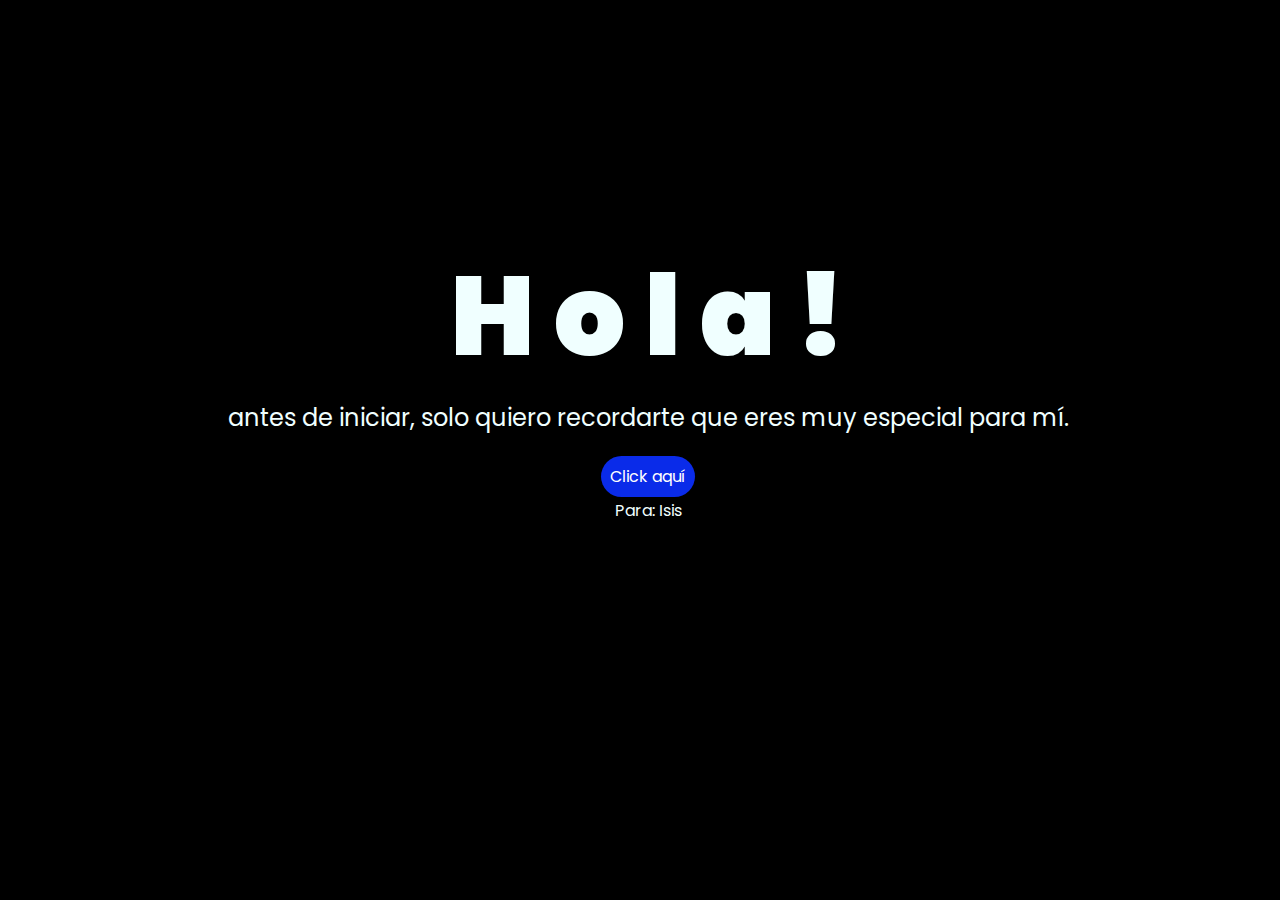
<file: index.html>
<!DOCTYPE html>
<html lang="es">

<head>
    <meta charset="UTF-8">
    <meta http-equiv="X-UA-Compatible" content="IE=edge">
    <meta name="viewport" content="width=device-width, initial-scale=1.0">
    <link rel="stylesheet" href="css/style.css">
    <link rel="icon" href="img/flowers.png" type="image/x-icon">
    <title>Pa tú</title>
</head>

<body>
    <div class="greetings">
        <span>H</span>
        <span>o</span>
        <span>l</span>
        <span>a</span>
        <span>!</span>
    </div>
    <div class="description">
        <span>antes de iniciar, solo quiero recordarte que eres
            muy especial para mí.</span><br>
    </div>
    <div class="button">
        <button class="botones">
            <a href="flower.html" style="color: #fff;">Click aquí</a>
        </button>
    </div>

    <div class="para">
        <span>Para: Isis</span>
    </div>

</body>

</html>
</file>
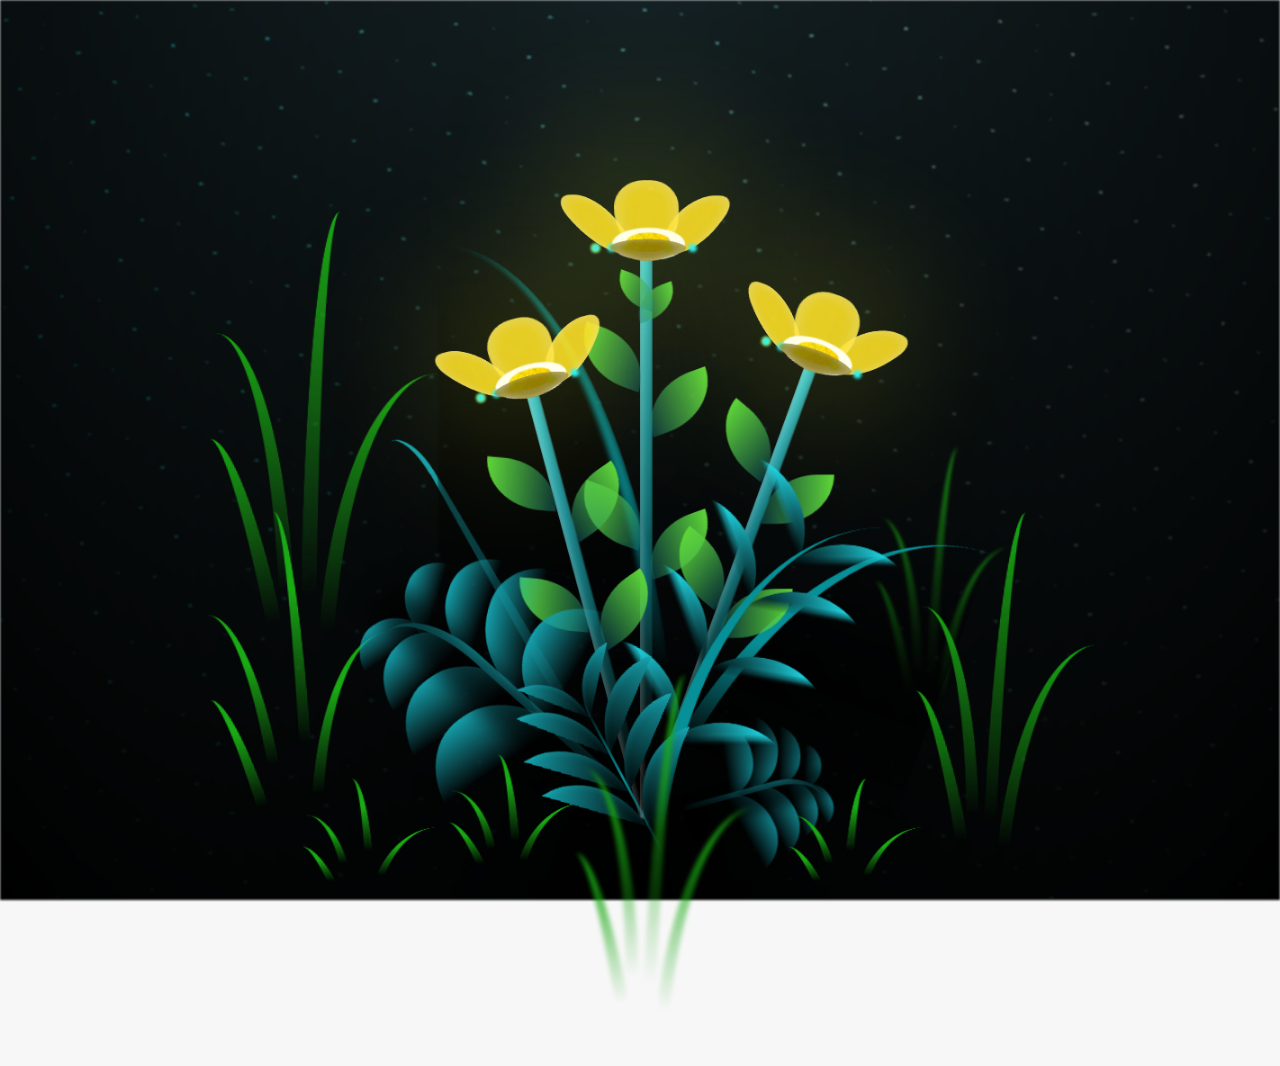
<file: flower.html>
<!DOCTYPE html>
<html lang="es">
  <head>
    <meta charset="UTF-8" />
    <meta http-equiv="X-UA-Compatible" content="IE=edge" />
    <meta name="viewport" content="width=device-width, initial-scale=1.0" />
    <link rel="stylesheet" href="css/main.css" />
    <link rel="icon" href="img/flowers.png" type="image/x-icon" />
    <title>Pa tú</title>
  </head>
  <body class="container">
    <audio src="sound/ChristianBasso&HaienQiu-Flowers.mp3" autoplay></audio>
    <div id="lyrics">
     
    </div>
    <h1 class="titulo">Tal vez no sean reales, pero no te quedas sin tus flores amarillas</h1>
   
    <div class="night"></div>
    <div class="flowers">
      <div class="flower flower--1">
        <div class="flower__leafs flower__leafs--1">
          <div class="flower__leaf flower__leaf--1"></div>
          <div class="flower__leaf flower__leaf--2"></div>
          <div class="flower__leaf flower__leaf--3"></div>
          <div class="flower__leaf flower__leaf--4"></div>
          <div class="flower__white-circle"></div>

          <div class="flower__light flower__light--1"></div>
          <div class="flower__light flower__light--2"></div>
          <div class="flower__light flower__light--3"></div>
          <div class="flower__light flower__light--4"></div>
          <div class="flower__light flower__light--5"></div>
          <div class="flower__light flower__light--6"></div>
          <div class="flower__light flower__light--7"></div>
          <div class="flower__light flower__light--8"></div>
        </div>
        <div class="flower__line">
          <div class="flower__line__leaf flower__line__leaf--1"></div>
          <div class="flower__line__leaf flower__line__leaf--2"></div>
          <div class="flower__line__leaf flower__line__leaf--3"></div>
          <div class="flower__line__leaf flower__line__leaf--4"></div>
          <div class="flower__line__leaf flower__line__leaf--5"></div>
          <div class="flower__line__leaf flower__line__leaf--6"></div>
        </div>
      </div>

      <div class="flower flower--2">
        <div class="flower__leafs flower__leafs--2">
          <div class="flower__leaf flower__leaf--1"></div>
          <div class="flower__leaf flower__leaf--2"></div>
          <div class="flower__leaf flower__leaf--3"></div>
          <div class="flower__leaf flower__leaf--4"></div>
          <div class="flower__white-circle"></div>

          <div class="flower__light flower__light--1"></div>
          <div class="flower__light flower__light--2"></div>
          <div class="flower__light flower__light--3"></div>
          <div class="flower__light flower__light--4"></div>
          <div class="flower__light flower__light--5"></div>
          <div class="flower__light flower__light--6"></div>
          <div class="flower__light flower__light--7"></div>
          <div class="flower__light flower__light--8"></div>
        </div>
        <div class="flower__line">
          <div class="flower__line__leaf flower__line__leaf--1"></div>
          <div class="flower__line__leaf flower__line__leaf--2"></div>
          <div class="flower__line__leaf flower__line__leaf--3"></div>
          <div class="flower__line__leaf flower__line__leaf--4"></div>
        </div>
      </div>

      <div class="flower flower--3">
        <div class="flower__leafs flower__leafs--3">
          <div class="flower__leaf flower__leaf--1"></div>
          <div class="flower__leaf flower__leaf--2"></div>
          <div class="flower__leaf flower__leaf--3"></div>
          <div class="flower__leaf flower__leaf--4"></div>
          <div class="flower__white-circle"></div>

          <div class="flower__light flower__light--1"></div>
          <div class="flower__light flower__light--2"></div>
          <div class="flower__light flower__light--3"></div>
          <div class="flower__light flower__light--4"></div>
          <div class="flower__light flower__light--5"></div>
          <div class="flower__light flower__light--6"></div>
          <div class="flower__light flower__light--7"></div>
          <div class="flower__light flower__light--8"></div>
        </div>
        <div class="flower__line">
          <div class="flower__line__leaf flower__line__leaf--1"></div>
          <div class="flower__line__leaf flower__line__leaf--2"></div>
          <div class="flower__line__leaf flower__line__leaf--3"></div>
          <div class="flower__line__leaf flower__line__leaf--4"></div>
        </div>
      </div>

      <div class="grow-ans" style="--d: 1.2s">
        <div class="flower__g-long">
          <div class="flower__g-long__top"></div>
          <div class="flower__g-long__bottom"></div>
        </div>
      </div>

      <div class="growing-grass">
        <div class="flower__grass flower__grass--1">
          <div class="flower__grass--top"></div>
          <div class="flower__grass--bottom"></div>
          <div class="flower__grass__leaf flower__grass__leaf--1"></div>
          <div class="flower__grass__leaf flower__grass__leaf--2"></div>
          <div class="flower__grass__leaf flower__grass__leaf--3"></div>
          <div class="flower__grass__leaf flower__grass__leaf--4"></div>
          <div class="flower__grass__leaf flower__grass__leaf--5"></div>
          <div class="flower__grass__leaf flower__grass__leaf--6"></div>
          <div class="flower__grass__leaf flower__grass__leaf--7"></div>
          <div class="flower__grass__leaf flower__grass__leaf--8"></div>
          <div class="flower__grass__overlay"></div>
        </div>
      </div>

      <div class="growing-grass">
        <div class="flower__grass flower__grass--2">
          <div class="flower__grass--top"></div>
          <div class="flower__grass--bottom"></div>
          <div class="flower__grass__leaf flower__grass__leaf--1"></div>
          <div class="flower__grass__leaf flower__grass__leaf--2"></div>
          <div class="flower__grass__leaf flower__grass__leaf--3"></div>
          <div class="flower__grass__leaf flower__grass__leaf--4"></div>
          <div class="flower__grass__leaf flower__grass__leaf--5"></div>
          <div class="flower__grass__leaf flower__grass__leaf--6"></div>
          <div class="flower__grass__leaf flower__grass__leaf--7"></div>
          <div class="flower__grass__leaf flower__grass__leaf--8"></div>
          <div class="flower__grass__overlay"></div>
        </div>
      </div>

      <div class="grow-ans" style="--d: 2.4s">
        <div class="flower__g-right flower__g-right--1">
          <div class="leaf"></div>
        </div>
      </div>

      <div class="grow-ans" style="--d: 2.8s">
        <div class="flower__g-right flower__g-right--2">
          <div class="leaf"></div>
        </div>
      </div>

      <div class="grow-ans" style="--d: 2.8s">
        <div class="flower__g-front">
          <div
            class="flower__g-front__leaf-wrapper flower__g-front__leaf-wrapper--1"
          >
            <div class="flower__g-front__leaf"></div>
          </div>
          <div
            class="flower__g-front__leaf-wrapper flower__g-front__leaf-wrapper--2"
          >
            <div class="flower__g-front__leaf"></div>
          </div>
          <div
            class="flower__g-front__leaf-wrapper flower__g-front__leaf-wrapper--3"
          >
            <div class="flower__g-front__leaf"></div>
          </div>
          <div
            class="flower__g-front__leaf-wrapper flower__g-front__leaf-wrapper--4"
          >
            <div class="flower__g-front__leaf"></div>
          </div>
          <div
            class="flower__g-front__leaf-wrapper flower__g-front__leaf-wrapper--5"
          >
            <div class="flower__g-front__leaf"></div>
          </div>
          <div
            class="flower__g-front__leaf-wrapper flower__g-front__leaf-wrapper--6"
          >
            <div class="flower__g-front__leaf"></div>
          </div>
          <div
            class="flower__g-front__leaf-wrapper flower__g-front__leaf-wrapper--7"
          >
            <div class="flower__g-front__leaf"></div>
          </div>
          <div
            class="flower__g-front__leaf-wrapper flower__g-front__leaf-wrapper--8"
          >
            <div class="flower__g-front__leaf"></div>
          </div>
          <div class="flower__g-front__line"></div>
        </div>
      </div>

      <div class="grow-ans" style="--d: 3.2s">
        <div class="flower__g-fr">
          <div class="leaf"></div>
          <div class="flower__g-fr__leaf flower__g-fr__leaf--1"></div>
          <div class="flower__g-fr__leaf flower__g-fr__leaf--2"></div>
          <div class="flower__g-fr__leaf flower__g-fr__leaf--3"></div>
          <div class="flower__g-fr__leaf flower__g-fr__leaf--4"></div>
          <div class="flower__g-fr__leaf flower__g-fr__leaf--5"></div>
          <div class="flower__g-fr__leaf flower__g-fr__leaf--6"></div>
          <div class="flower__g-fr__leaf flower__g-fr__leaf--7"></div>
          <div class="flower__g-fr__leaf flower__g-fr__leaf--8"></div>
        </div>
      </div>

      <div class="long-g long-g--0">
        <div class="grow-ans" style="--d: 3s">
          <div class="leaf leaf--0"></div>
        </div>
        <div class="grow-ans" style="--d: 2.2s">
          <div class="leaf leaf--1"></div>
        </div>
        <div class="grow-ans" style="--d: 3.4s">
          <div class="leaf leaf--2"></div>
        </div>
        <div class="grow-ans" style="--d: 3.6s">
          <div class="leaf leaf--3"></div>
        </div>
      </div>

      <div class="long-g long-g--1">
        <div class="grow-ans" style="--d: 3.6s">
          <div class="leaf leaf--0"></div>
        </div>
        <div class="grow-ans" style="--d: 3.8s">
          <div class="leaf leaf--1"></div>
        </div>
        <div class="grow-ans" style="--d: 4s">
          <div class="leaf leaf--2"></div>
        </div>
        <div class="grow-ans" style="--d: 4.2s">
          <div class="leaf leaf--3"></div>
        </div>
      </div>

      <div class="long-g long-g--2">
        <div class="grow-ans" style="--d: 4s">
          <div class="leaf leaf--0"></div>
        </div>
        <div class="grow-ans" style="--d: 4.2s">
          <div class="leaf leaf--1"></div>
        </div>
        <div class="grow-ans" style="--d: 4.4s">
          <div class="leaf leaf--2"></div>
        </div>
        <div class="grow-ans" style="--d: 4.6s">
          <div class="leaf leaf--3"></div>
        </div>
      </div>

      <div class="long-g long-g--3">
        <div class="grow-ans" style="--d: 4s">
          <div class="leaf leaf--0"></div>
        </div>
        <div class="grow-ans" style="--d: 4.2s">
          <div class="leaf leaf--1"></div>
        </div>
        <div class="grow-ans" style="--d: 3s">
          <div class="leaf leaf--2"></div>
        </div>
        <div class="grow-ans" style="--d: 3.6s">
          <div class="leaf leaf--3"></div>
        </div>
      </div>

      <div class="long-g long-g--4">
        <div class="grow-ans" style="--d: 4s">
          <div class="leaf leaf--0"></div>
        </div>
        <div class="grow-ans" style="--d: 4.2s">
          <div class="leaf leaf--1"></div>
        </div>
        <div class="grow-ans" style="--d: 3s">
          <div class="leaf leaf--2"></div>
        </div>
        <div class="grow-ans" style="--d: 3.6s">
          <div class="leaf leaf--3"></div>
        </div>
      </div>

      <div class="long-g long-g--5">
        <div class="grow-ans" style="--d: 4s">
          <div class="leaf leaf--0"></div>
        </div>
        <div class="grow-ans" style="--d: 4.2s">
          <div class="leaf leaf--1"></div>
        </div>
        <div class="grow-ans" style="--d: 3s">
          <div class="leaf leaf--2"></div>
        </div>
        <div class="grow-ans" style="--d: 3.6s">
          <div class="leaf leaf--3"></div>
        </div>
      </div>

      <div class="long-g long-g--6">
        <div class="grow-ans" style="--d: 4.2s">
          <div class="leaf leaf--0"></div>
        </div>
        <div class="grow-ans" style="--d: 4.4s">
          <div class="leaf leaf--1"></div>
        </div>
        <div class="grow-ans" style="--d: 4.6s">
          <div class="leaf leaf--2"></div>
        </div>
        <div class="grow-ans" style="--d: 4.8s">
          <div class="leaf leaf--3"></div>
        </div>
      </div>

      <div class="long-g long-g--7">
        <div class="grow-ans" style="--d: 3s">
          <div class="leaf leaf--0"></div>
        </div>
        <div class="grow-ans" style="--d: 3.2s">
          <div class="leaf leaf--1"></div>
        </div>
        <div class="grow-ans" style="--d: 3.5s">
          <div class="leaf leaf--2"></div>
        </div>
        <div class="grow-ans" style="--d: 3.6s">
          <div class="leaf leaf--3"></div>
        </div>
      </div>
    </div>
    <script src="anim.js"></script>
    <script src="main.js"></script>
  </body>
</html>
</file>
<file: css/style.css>
@import url('https://fonts.googleapis.com/css2?family=Poppins:ital,wght@0,500;1,900&display=swap');
*{
    font-family: 'Poppins',cursive;
}
body{
    color: azure;
    width: 100%;
    height: 82vh;
    display: flex;
    flex-direction: column;
    align-items: center;
    justify-content: center;
    background-color: black;
    /* padding-top: -30; */
}

.botones{
    padding: 9px;
    border-radius: 80px;
    background-color: transparent;
    border: none;
}

.botones a{
    background-color: #0a2be9;
    padding: 9px;
    border-radius: 80px;
    -webkit-border-radius: 80px;
    -moz-border-radius: 80px;
    -ms-border-radius: 80px;
    -o-border-radius: 80px;

}

.botones a:focus{
    background-color: rgb(50, 194, 194);
}

.greetings{
    font-size: 7rem;
    font-weight: 900;
}
.greetings > span{
    animation: glow 2.5s ease-in-out infinite;
}
@keyframes glow{
    0%, 100%{
        color: #fff;
        text-shadow: 0 0 12px #39c6d6, 0 0 50px #39c6d6, 0 0 100px #39c6d6;
    }
    10%, 90%{
        color: #111;
        text-shadow: none;
    }
}
.greetings > span:nth-child(2){
    animation-delay: .2s ;
}
.greetings > span:nth-child(3){
    animation-delay: .4s ;
}
.greetings > span:nth-child(4){
    animation-delay: .6s;
}
.greetings > span:nth-child(5){
    animation-delay: .8s;
}
.greetings > span:nth-child(6){
    animation-delay: 1s;
}

.description{
    font-size: 1.5rem;
    margin-bottom: 20px;
    text-align: center;
}

.button a{
    text-decoration: none;
    font-size: 1rem;
    color: #111;
}

@media screen and (max-width:574px){
    .greetings{
        display: block;
        font-size: 4rem;
        font-weight: 800;
        text-align: center;
    }
    .description{
        font-size: 2rem;
    }
    
    .button a{
        font-size: 1rem;
    }
}
</file>
<file: css/main.css>
*,
*::after,
*::before {
  padding: 0;
  margin: 0;
  box-sizing: border-box;
}

:root {
  --dark-color: #000;
}

body {
  display: flex;
  align-items: flex-end;
  justify-content: center;
  min-height: 100vh;
  background-color: var(--dark-color);
  overflow: hidden;
  perspective: 1000px;
}

#lyrics {
  font-size: 28px;
  font-family: "Franklin Gothic Medium", "Arial Narrow", Arial, sans-serif;
  color: white;
  position: absolute;
  margin-bottom: 20%;
  z-index: 1;
  font-weight: bold;
  letter-spacing: 4px;
}
@media only screen and (max-width: 600px) {
  /* Estilos específicos para dispositivos con un ancho máximo de 600px */
  #lyrics {
      font-size: 14px; /* Reduce el tamaño del texto para dispositivos más pequeños */
      margin-bottom: 530px;
      letter-spacing: 3px;
  }

}
.titulo {
  margin-bottom: 180px;
  font-family: "Arial Narrow", Arial, sans-serif;
  color: yellow;
  position: absolute;
  font-weight: bold;
  letter-spacing: 10px;
  opacity: 0;
  animation: fadeIn 3s ease-in-out forwards;
  text-align: center;
}
@keyframes fadeIn {
  from {
    opacity: 0;
  }
  to {
    opacity: 1;
  }
}

.night {
  z-index: -1;
  position: absolute;
  left: 50%;
  top: 0;
  transform: translateX(-50%);
  width: 100%;
  height: 100%;
  filter: blur(0.1vmin);
  background-image: radial-gradient(
      ellipse at top,
      transparent 0%,
      var(--dark-color)
    ),
    radial-gradient(
      ellipse at bottom,
      var(--dark-color),
      rgba(145, 233, 255, 0.2)
    ),
    repeating-linear-gradient(
      220deg,
      rgb(0, 0, 0) 0px,
      rgb(0, 0, 0) 19px,
      transparent 19px,
      transparent 22px
    ),
    repeating-linear-gradient(
      189deg,
      rgb(0, 0, 0) 0px,
      rgb(0, 0, 0) 19px,
      transparent 19px,
      transparent 22px
    ),
    repeating-linear-gradient(
      148deg,
      rgb(0, 0, 0) 0px,
      rgb(0, 0, 0) 19px,
      transparent 19px,
      transparent 22px
    ),
    linear-gradient(90deg, rgb(0, 255, 250), rgb(240, 240, 240));
}

.flowers {
  position: relative;
  transform: scale(0.9);
  /*margin-bottom: 100px;
  */
}

@media only screen and (max-width: 600px) {
  /* Estilos específicos para dispositivos con un ancho máximo de 600px */
.flowers {
      font-size: 14px;
      margin-bottom: 35%;
      letter-spacing: 3px;
      transform: scale(1.0);
}

}

.flower {
  position: absolute;
  bottom: 10vmin;
  transform-origin: bottom center;
  z-index: 10;
  --fl-speed: 0.8s;
}
.flower--1 {
  -webkit-animation: moving-flower-1 4s linear infinite;
  animation: moving-flower-1 4s linear infinite;
}
.flower--1 .flower__line {
  height: 70vmin;
  -webkit-animation-delay: 0.3s;
  animation-delay: 0.3s;
}
.flower--1 .flower__line__leaf--1 {
  -webkit-animation: blooming-leaf-right var(--fl-speed) 1.6s backwards;
  animation: blooming-leaf-right var(--fl-speed) 1.6s backwards;
}
.flower--1 .flower__line__leaf--2 {
  -webkit-animation: blooming-leaf-right var(--fl-speed) 1.4s backwards;
  animation: blooming-leaf-right var(--fl-speed) 1.4s backwards;
}
.flower--1 .flower__line__leaf--3 {
  -webkit-animation: blooming-leaf-left var(--fl-speed) 1.2s backwards;
  animation: blooming-leaf-left var(--fl-speed) 1.2s backwards;
}
.flower--1 .flower__line__leaf--4 {
  -webkit-animation: blooming-leaf-left var(--fl-speed) 1s backwards;
  animation: blooming-leaf-left var(--fl-speed) 1s backwards;
}
.flower--1 .flower__line__leaf--5 {
  -webkit-animation: blooming-leaf-right var(--fl-speed) 1.8s backwards;
  animation: blooming-leaf-right var(--fl-speed) 1.8s backwards;
}
.flower--1 .flower__line__leaf--6 {
  -webkit-animation: blooming-leaf-left var(--fl-speed) 2s backwards;
  animation: blooming-leaf-left var(--fl-speed) 2s backwards;
}
.flower--2 {
  left: 50%;
  transform: rotate(20deg);
  -webkit-animation: moving-flower-2 4s linear infinite;
  animation: moving-flower-2 4s linear infinite;
}
.flower--2 .flower__line {
  height: 60vmin;
  -webkit-animation-delay: 0.6s;
  animation-delay: 0.6s;
}
.flower--2 .flower__line__leaf--1 {
  -webkit-animation: blooming-leaf-right var(--fl-speed) 1.9s backwards;
  animation: blooming-leaf-right var(--fl-speed) 1.9s backwards;
}
.flower--2 .flower__line__leaf--2 {
  -webkit-animation: blooming-leaf-right var(--fl-speed) 1.7s backwards;
  animation: blooming-leaf-right var(--fl-speed) 1.7s backwards;
}
.flower--2 .flower__line__leaf--3 {
  -webkit-animation: blooming-leaf-left var(--fl-speed) 1.5s backwards;
  animation: blooming-leaf-left var(--fl-speed) 1.5s backwards;
}
.flower--2 .flower__line__leaf--4 {
  -webkit-animation: blooming-leaf-left var(--fl-speed) 1.3s backwards;
  animation: blooming-leaf-left var(--fl-speed) 1.3s backwards;
}
.flower--3 {
  left: 50%;
  transform: rotate(-15deg);
  -webkit-animation: moving-flower-3 4s linear infinite;
  animation: moving-flower-3 4s linear infinite;
}
.flower--3 .flower__line {
  -webkit-animation-delay: 0.9s;
  animation-delay: 0.9s;
}
.flower--3 .flower__line__leaf--1 {
  -webkit-animation: blooming-leaf-right var(--fl-speed) 2.5s backwards;
  animation: blooming-leaf-right var(--fl-speed) 2.5s backwards;
}
.flower--3 .flower__line__leaf--2 {
  -webkit-animation: blooming-leaf-right var(--fl-speed) 2.3s backwards;
  animation: blooming-leaf-right var(--fl-speed) 2.3s backwards;
}
.flower--3 .flower__line__leaf--3 {
  -webkit-animation: blooming-leaf-left var(--fl-speed) 2.1s backwards;
  animation: blooming-leaf-left var(--fl-speed) 2.1s backwards;
}
.flower--3 .flower__line__leaf--4 {
  -webkit-animation: blooming-leaf-left var(--fl-speed) 1.9s backwards;
  animation: blooming-leaf-left var(--fl-speed) 1.9s backwards;
}
.flower__leafs {
  position: relative;
  -webkit-animation: blooming-flower 2s backwards;
  animation: blooming-flower 2s backwards;
}
.flower__leafs--1 {
  -webkit-animation-delay: 1.1s;
  animation-delay: 1.1s;
}
.flower__leafs--2 {
  -webkit-animation-delay: 1.4s;
  animation-delay: 1.4s;
}
.flower__leafs--3 {
  -webkit-animation-delay: 1.7s;
  animation-delay: 1.7s;
}
.flower__leafs::after {
  content: "";
  position: absolute;
  left: 0;
  top: 0;
  transform: translate(-50%, -100%);
  width: 8vmin;
  height: 8vmin;
  background-color: #f9fd25;
  /* background-color: #fd2525; */
  filter: blur(10vmin);
}
.flower__leaf {
  position: absolute;
  bottom: 0;
  left: 50%;
  width: 8vmin;
  height: 11vmin;
  border-radius: 51% 49% 47% 53%/44% 45% 55% 69%;
  background-color: #253bfd;
  background-color: #fddd25;
  transform-origin: bottom center;
  opacity: 0.9;
  box-shadow: inset 0 0 2vmin rgba(255, 255, 255, 0.5);
}
.flower__leaf--1 {
  transform: translate(-10%, 1%) rotateY(40deg) rotateX(-50deg);
}
.flower__leaf--2 {
  transform: translate(-50%, -4%) rotateX(40deg);
}
.flower__leaf--3 {
  transform: translate(-90%, 0%) rotateY(45deg) rotateX(50deg);
}
.flower__leaf--4 {
  width: 8vmin;
  height: 8vmin;
  transform-origin: bottom left;
  border-radius: 4vmin 10vmin 4vmin 4vmin;
  transform: translate(0%, 18%) rotateX(70deg) rotate(-43deg);
  background-color: #7c6901;
  z-index: 1;
  opacity: 0.8;
}
.flower__white-circle {
  position: absolute;
  left: -3.5vmin;
  top: -3vmin;
  width: 9vmin;
  height: 4vmin;
  border-radius: 50%;
  background-color: #fff;
}
.flower__white-circle::after {
  content: "";
  position: absolute;
  left: 50%;
  top: 45%;
  transform: translate(-50%, -50%);
  width: 60%;
  height: 60%;
  border-radius: inherit;
  background-image: repeating-linear-gradient(
      135deg,
      rgba(0, 0, 0, 0.03) 0px,
      rgba(0, 0, 0, 0.03) 1px,
      transparent 1px,
      transparent 12px
    ),
    repeating-linear-gradient(
      45deg,
      rgba(0, 0, 0, 0.03) 0px,
      rgba(0, 0, 0, 0.03) 1px,
      transparent 1px,
      transparent 12px
    ),
    repeating-linear-gradient(
      67.5deg,
      rgba(0, 0, 0, 0.03) 0px,
      rgba(0, 0, 0, 0.03) 1px,
      transparent 1px,
      transparent 12px
    ),
    repeating-linear-gradient(
      135deg,
      rgba(0, 0, 0, 0.03) 0px,
      rgba(0, 0, 0, 0.03) 1px,
      transparent 1px,
      transparent 12px
    ),
    repeating-linear-gradient(
      45deg,
      rgba(0, 0, 0, 0.03) 0px,
      rgba(0, 0, 0, 0.03) 1px,
      transparent 1px,
      transparent 12px
    ),
    repeating-linear-gradient(
      112.5deg,
      rgba(0, 0, 0, 0.03) 0px,
      rgba(0, 0, 0, 0.03) 1px,
      transparent 1px,
      transparent 12px
    ),
    repeating-linear-gradient(
      112.5deg,
      rgba(0, 0, 0, 0.03) 0px,
      rgba(0, 0, 0, 0.03) 1px,
      transparent 1px,
      transparent 12px
    ),
    repeating-linear-gradient(
      45deg,
      rgba(0, 0, 0, 0.03) 0px,
      rgba(0, 0, 0, 0.03) 1px,
      transparent 1px,
      transparent 12px
    ),
    repeating-linear-gradient(
      22.5deg,
      rgba(0, 0, 0, 0.03) 0px,
      rgba(0, 0, 0, 0.03) 1px,
      transparent 1px,
      transparent 12px
    ),
    repeating-linear-gradient(
      45deg,
      rgba(0, 0, 0, 0.03) 0px,
      rgba(0, 0, 0, 0.03) 1px,
      transparent 1px,
      transparent 12px
    ),
    repeating-linear-gradient(
      22.5deg,
      rgba(0, 0, 0, 0.03) 0px,
      rgba(0, 0, 0, 0.03) 1px,
      transparent 1px,
      transparent 12px
    ),
    repeating-linear-gradient(
      135deg,
      rgba(0, 0, 0, 0.03) 0px,
      rgba(0, 0, 0, 0.03) 1px,
      transparent 1px,
      transparent 12px
    ),
    repeating-linear-gradient(
      157.5deg,
      rgba(0, 0, 0, 0.03) 0px,
      rgba(0, 0, 0, 0.03) 1px,
      transparent 1px,
      transparent 12px
    ),
    repeating-linear-gradient(
      67.5deg,
      rgba(0, 0, 0, 0.03) 0px,
      rgba(0, 0, 0, 0.03) 1px,
      transparent 1px,
      transparent 12px
    ),
    repeating-linear-gradient(
      67.5deg,
      rgba(0, 0, 0, 0.03) 0px,
      rgba(0, 0, 0, 0.03) 1px,
      transparent 1px,
      transparent 12px
    ),
    linear-gradient(90deg, rgb(255, 235, 18), rgb(255, 206, 0));
}
.flower__line {
  height: 55vmin;
  width: 1.5vmin;
  background-image: linear-gradient(
      to left,
      rgba(0, 0, 0, 0.2),
      transparent,
      rgba(255, 255, 255, 0.2)
    ),
    linear-gradient(to top, transparent 10%, #14757a, #39c6d6);
  box-shadow: inset 0 0 2px rgba(0, 0, 0, 0.5);
  -webkit-animation: grow-flower-tree 4s backwards;
  animation: grow-flower-tree 4s backwards;
}
.flower__line__leaf {
  --w: 7vmin;
  --h: calc(var(--w) + 2vmin);
  position: absolute;
  top: 20%;
  left: 90%;
  width: var(--w);
  height: var(--h);
  border-top-right-radius: var(--h);
  border-bottom-left-radius: var(--h);
  background-image: linear-gradient(to top, rgba(20, 117, 122, 0.4), #5ed639);
}
.flower__line__leaf--1 {
  transform: rotate(70deg) rotateY(30deg);
}
.flower__line__leaf--2 {
  top: 45%;
  transform: rotate(70deg) rotateY(30deg);
}
.flower__line__leaf--3,
.flower__line__leaf--4,
.flower__line__leaf--6 {
  border-top-right-radius: 0;
  border-bottom-left-radius: 0;
  border-top-left-radius: var(--h);
  border-bottom-right-radius: var(--h);
  left: -460%;
  top: 12%;
  transform: rotate(-70deg) rotateY(30deg);
}
.flower__line__leaf--4 {
  top: 40%;
}
.flower__line__leaf--5 {
  top: 0;
  transform-origin: left;
  transform: rotate(70deg) rotateY(30deg) scale(0.6);
}
.flower__line__leaf--6 {
  top: -2%;
  left: -450%;
  transform-origin: right;
  transform: rotate(-70deg) rotateY(30deg) scale(0.6);
}
.flower__light {
  position: absolute;
  bottom: 0vmin;
  width: 1vmin;
  height: 1vmin;
  background-color: rgb(255, 251, 0);
  border-radius: 50%;
  filter: blur(0.2vmin);
  -webkit-animation: light-ans 4s linear infinite backwards;
  animation: light-ans 4s linear infinite backwards;
}
.flower__light:nth-child(odd) {
  background-color: #23f0ff;
}
.flower__light--1 {
  left: -2vmin;
  -webkit-animation-delay: 1s;
  animation-delay: 1s;
}
.flower__light--2 {
  left: 3vmin;
  -webkit-animation-delay: 0.5s;
  animation-delay: 0.5s;
}
.flower__light--3 {
  left: -6vmin;
  -webkit-animation-delay: 0.3s;
  animation-delay: 0.3s;
}
.flower__light--4 {
  left: 6vmin;
  -webkit-animation-delay: 0.9s;
  animation-delay: 0.9s;
}
.flower__light--5 {
  left: -1vmin;
  -webkit-animation-delay: 1.5s;
  animation-delay: 1.5s;
}
.flower__light--6 {
  left: -4vmin;
  -webkit-animation-delay: 3s;
  animation-delay: 3s;
}
.flower__light--7 {
  left: 3vmin;
  -webkit-animation-delay: 2s;
  animation-delay: 2s;
}
.flower__light--8 {
  left: -6vmin;
  -webkit-animation-delay: 3.5s;
  animation-delay: 3.5s;
}
.flower__grass {
  --c: #159faa;
  --line-w: 1.5vmin;
  position: absolute;
  bottom: 12vmin;
  left: -7vmin;
  display: flex;
  flex-direction: column;
  align-items: flex-end;
  z-index: 20;
  transform-origin: bottom center;
  transform: rotate(-48deg) rotateY(40deg);
}
.flower__grass--1 {
  -webkit-animation: moving-grass 2s linear infinite;
  animation: moving-grass 2s linear infinite;
}
.flower__grass--2 {
  left: 2vmin;
  bottom: 10vmin;
  transform: scale(0.5) rotate(75deg) rotateX(10deg) rotateY(-200deg);
  opacity: 0.8;
  z-index: 0;
  -webkit-animation: moving-grass--2 1.5s linear infinite;
  animation: moving-grass--2 1.5s linear infinite;
}
.flower__grass--top {
  width: 7vmin;
  height: 10vmin;
  border-top-right-radius: 100%;
  border-right: var(--line-w) solid var(--c);
  transform-origin: bottom center;
  transform: rotate(-2deg);
}
.flower__grass--bottom {
  margin-top: -2px;
  width: var(--line-w);
  height: 25vmin;
  background-image: linear-gradient(to top, transparent, var(--c));
}
.flower__grass__leaf {
  --size: 10vmin;
  position: absolute;
  width: calc(var(--size) * 2.1);
  height: var(--size);
  border-top-left-radius: var(--size);
  border-top-right-radius: var(--size);
  background-image: linear-gradient(
    to top,
    transparent,
    transparent 30%,
    var(--c)
  );
  z-index: 100;
}
.flower__grass__leaf--1 {
  top: -6%;
  left: 30%;
  --size: 6vmin;
  transform: rotate(-20deg);
  -webkit-animation: growing-grass-ans--1 2s 2.6s backwards;
  animation: growing-grass-ans--1 2s 2.6s backwards;
}
@-webkit-keyframes growing-grass-ans--1 {
  0% {
    transform-origin: bottom left;
    transform: rotate(-20deg) scale(0);
  }
}
@keyframes growing-grass-ans--1 {
  0% {
    transform-origin: bottom left;
    transform: rotate(-20deg) scale(0);
  }
}
.flower__grass__leaf--2 {
  top: -5%;
  left: -110%;
  --size: 6vmin;
  transform: rotate(10deg);
  -webkit-animation: growing-grass-ans--2 2s 2.4s linear backwards;
  animation: growing-grass-ans--2 2s 2.4s linear backwards;
}
@-webkit-keyframes growing-grass-ans--2 {
  0% {
    transform-origin: bottom right;
    transform: rotate(10deg) scale(0);
  }
}
@keyframes growing-grass-ans--2 {
  0% {
    transform-origin: bottom right;
    transform: rotate(10deg) scale(0);
  }
}
.flower__grass__leaf--3 {
  top: 5%;
  left: 60%;
  --size: 8vmin;
  transform: rotate(-18deg) rotateX(-20deg);
  -webkit-animation: growing-grass-ans--3 2s 2.2s linear backwards;
  animation: growing-grass-ans--3 2s 2.2s linear backwards;
}
@-webkit-keyframes growing-grass-ans--3 {
  0% {
    transform-origin: bottom left;
    transform: rotate(-18deg) rotateX(-20deg) scale(0);
  }
}
@keyframes growing-grass-ans--3 {
  0% {
    transform-origin: bottom left;
    transform: rotate(-18deg) rotateX(-20deg) scale(0);
  }
}
.flower__grass__leaf--4 {
  top: 6%;
  left: -135%;
  --size: 8vmin;
  transform: rotate(2deg);
  -webkit-animation: growing-grass-ans--4 2s 2s linear backwards;
  animation: growing-grass-ans--4 2s 2s linear backwards;
}
@-webkit-keyframes growing-grass-ans--4 {
  0% {
    transform-origin: bottom right;
    transform: rotate(2deg) scale(0);
  }
}
@keyframes growing-grass-ans--4 {
  0% {
    transform-origin: bottom right;
    transform: rotate(2deg) scale(0);
  }
}
.flower__grass__leaf--5 {
  top: 20%;
  left: 60%;
  --size: 10vmin;
  transform: rotate(-24deg) rotateX(-20deg);
  -webkit-animation: growing-grass-ans--5 2s 1.8s linear backwards;
  animation: growing-grass-ans--5 2s 1.8s linear backwards;
}
@-webkit-keyframes growing-grass-ans--5 {
  0% {
    transform-origin: bottom left;
    transform: rotate(-24deg) rotateX(-20deg) scale(0);
  }
}
@keyframes growing-grass-ans--5 {
  0% {
    transform-origin: bottom left;
    transform: rotate(-24deg) rotateX(-20deg) scale(0);
  }
}
.flower__grass__leaf--6 {
  top: 22%;
  left: -180%;
  --size: 10vmin;
  transform: rotate(10deg);
  -webkit-animation: growing-grass-ans--6 2s 1.6s linear backwards;
  animation: growing-grass-ans--6 2s 1.6s linear backwards;
}
@-webkit-keyframes growing-grass-ans--6 {
  0% {
    transform-origin: bottom right;
    transform: rotate(10deg) scale(0);
  }
}
@keyframes growing-grass-ans--6 {
  0% {
    transform-origin: bottom right;
    transform: rotate(10deg) scale(0);
  }
}
.flower__grass__leaf--7 {
  top: 39%;
  left: 70%;
  --size: 10vmin;
  transform: rotate(-10deg);
  -webkit-animation: growing-grass-ans--7 2s 1.4s linear backwards;
  animation: growing-grass-ans--7 2s 1.4s linear backwards;
}
@-webkit-keyframes growing-grass-ans--7 {
  0% {
    transform-origin: bottom left;
    transform: rotate(-10deg) scale(0);
  }
}
@keyframes growing-grass-ans--7 {
  0% {
    transform-origin: bottom left;
    transform: rotate(-10deg) scale(0);
  }
}
.flower__grass__leaf--8 {
  top: 40%;
  left: -215%;
  --size: 11vmin;
  transform: rotate(10deg);
  -webkit-animation: growing-grass-ans--8 2s 1.2s linear backwards;
  animation: growing-grass-ans--8 2s 1.2s linear backwards;
}
@-webkit-keyframes growing-grass-ans--8 {
  0% {
    transform-origin: bottom right;
    transform: rotate(10deg) scale(0);
  }
}
@keyframes growing-grass-ans--8 {
  0% {
    transform-origin: bottom right;
    transform: rotate(10deg) scale(0);
  }
}
.flower__grass__overlay {
  position: absolute;
  top: -10%;
  right: 0%;
  width: 100%;
  height: 100%;
  background-color: rgba(0, 0, 0, 0.6);
  filter: blur(1.5vmin);
  z-index: 100;
}
.flower__g-long {
  --w: 2vmin;
  --h: 6vmin;
  --c: #159faa;
  position: absolute;
  bottom: 10vmin;
  left: -3vmin;
  transform-origin: bottom center;
  transform: rotate(-30deg) rotateY(-20deg);
  display: flex;
  flex-direction: column;
  align-items: flex-end;
  -webkit-animation: flower-g-long-ans 3s linear infinite;
  animation: flower-g-long-ans 3s linear infinite;
}
@-webkit-keyframes flower-g-long-ans {
  0%,
  100% {
    transform: rotate(-30deg) rotateY(-20deg);
  }
  50% {
    transform: rotate(-32deg) rotateY(-20deg);
  }
}
@keyframes flower-g-long-ans {
  0%,
  100% {
    transform: rotate(-30deg) rotateY(-20deg);
  }
  50% {
    transform: rotate(-32deg) rotateY(-20deg);
  }
}
.flower__g-long__top {
  top: calc(var(--h) * -1);
  width: calc(var(--w) + 1vmin);
  height: var(--h);
  border-top-right-radius: 100%;
  border-right: 0.7vmin solid var(--c);
  transform: translate(-0.7vmin, 1vmin);
}
.flower__g-long__bottom {
  width: var(--w);
  height: 50vmin;
  transform-origin: bottom center;
  background-image: linear-gradient(to top, transparent 30%, var(--c));
  box-shadow: inset 0 0 2px rgba(0, 0, 0, 0.5);
  -webkit-clip-path: polygon(35% 0, 65% 1%, 100% 100%, 0% 100%);
  clip-path: polygon(35% 0, 65% 1%, 100% 100%, 0% 100%);
}
.flower__g-right {
  position: absolute;
  bottom: 6vmin;
  left: -2vmin;
  transform-origin: bottom left;
  transform: rotate(20deg);
}
.flower__g-right .leaf {
  width: 30vmin;
  height: 50vmin;
  border-top-left-radius: 100%;
  border-left: 2vmin solid #079097;
  background-image: linear-gradient(
    to bottom,
    transparent,
    var(--dark-color) 60%
  );
  -webkit-mask-image: linear-gradient(to top, transparent 30%, #079097 60%);
}
.flower__g-right--1 {
  -webkit-animation: flower-g-right-ans 2.5s linear infinite;
  animation: flower-g-right-ans 2.5s linear infinite;
}
.flower__g-right--2 {
  left: 5vmin;
  transform: rotateY(-180deg);
  -webkit-animation: flower-g-right-ans--2 3s linear infinite;
  animation: flower-g-right-ans--2 3s linear infinite;
}
.flower__g-right--2 .leaf {
  height: 75vmin;
  filter: blur(0.3vmin);
  opacity: 0.8;
}
@-webkit-keyframes flower-g-right-ans {
  0%,
  100% {
    transform: rotate(20deg);
  }
  50% {
    transform: rotate(24deg) rotateX(-20deg);
  }
}
@keyframes flower-g-right-ans {
  0%,
  100% {
    transform: rotate(20deg);
  }
  50% {
    transform: rotate(24deg) rotateX(-20deg);
  }
}
@-webkit-keyframes flower-g-right-ans--2 {
  0%,
  100% {
    transform: rotateY(-180deg) rotate(0deg) rotateX(-20deg);
  }
  50% {
    transform: rotateY(-180deg) rotate(6deg) rotateX(-20deg);
  }
}
@keyframes flower-g-right-ans--2 {
  0%,
  100% {
    transform: rotateY(-180deg) rotate(0deg) rotateX(-20deg);
  }
  50% {
    transform: rotateY(-180deg) rotate(6deg) rotateX(-20deg);
  }
}
.flower__g-front {
  position: absolute;
  bottom: 6vmin;
  left: 2.5vmin;
  z-index: 100;
  transform-origin: bottom center;
  transform: rotate(-28deg) rotateY(30deg) scale(1.04);
  -webkit-animation: flower__g-front-ans 2s linear infinite;
  animation: flower__g-front-ans 2s linear infinite;
}
@-webkit-keyframes flower__g-front-ans {
  0%,
  100% {
    transform: rotate(-28deg) rotateY(30deg) scale(1.04);
  }
  50% {
    transform: rotate(-35deg) rotateY(40deg) scale(1.04);
  }
}
@keyframes flower__g-front-ans {
  0%,
  100% {
    transform: rotate(-28deg) rotateY(30deg) scale(1.04);
  }
  50% {
    transform: rotate(-35deg) rotateY(40deg) scale(1.04);
  }
}
.flower__g-front__line {
  width: 0.3vmin;
  height: 20vmin;
  background-image: linear-gradient(
    to top,
    transparent,
    #079097,
    transparent 100%
  );
  position: relative;
}
.flower__g-front__leaf-wrapper {
  position: absolute;
  top: 0;
  left: 0;
  transform-origin: bottom left;
  transform: rotate(10deg);
}
.flower__g-front__leaf-wrapper:nth-child(even) {
  left: 0vmin;
  transform: rotateY(-180deg) rotate(5deg);
  -webkit-animation: flower__g-front__leaf-left-ans 1s ease-in backwards;
  animation: flower__g-front__leaf-left-ans 1s ease-in backwards;
}
.flower__g-front__leaf-wrapper:nth-child(odd) {
  -webkit-animation: flower__g-front__leaf-ans 1s ease-in backwards;
  animation: flower__g-front__leaf-ans 1s ease-in backwards;
}
.flower__g-front__leaf-wrapper--1 {
  top: -8vmin;
  transform: scale(0.7);
  -webkit-animation: flower__g-front__leaf-ans 1s 5.5s ease-in backwards !important;
  animation: flower__g-front__leaf-ans 1s 5.5s ease-in backwards !important;
}
.flower__g-front__leaf-wrapper--2 {
  top: -8vmin;
  transform: rotateY(-180deg) scale(0.7) !important;
  -webkit-animation: flower__g-front__leaf-left-ans-2 1s 4.6s ease-in backwards !important;
  animation: flower__g-front__leaf-left-ans-2 1s 4.6s ease-in backwards !important;
}
.flower__g-front__leaf-wrapper--3 {
  top: -3vmin;
  -webkit-animation: flower__g-front__leaf-ans 1s 4.6s ease-in backwards;
  animation: flower__g-front__leaf-ans 1s 4.6s ease-in backwards;
}
.flower__g-front__leaf-wrapper--4 {
  top: -3vmin;
  transform: rotateY(-180deg) scale(0.9) !important;
  -webkit-animation: flower__g-front__leaf-left-ans-2 1s 4.6s ease-in backwards !important;
  animation: flower__g-front__leaf-left-ans-2 1s 4.6s ease-in backwards !important;
}
@-webkit-keyframes flower__g-front__leaf-left-ans-2 {
  0% {
    transform: rotateY(-180deg) scale(0);
  }
}
@keyframes flower__g-front__leaf-left-ans-2 {
  0% {
    transform: rotateY(-180deg) scale(0);
  }
}
.flower__g-front__leaf-wrapper--5,
.flower__g-front__leaf-wrapper--6 {
  top: 2vmin;
}
.flower__g-front__leaf-wrapper--7,
.flower__g-front__leaf-wrapper--8 {
  top: 6.5vmin;
}
.flower__g-front__leaf-wrapper--2 {
  -webkit-animation-delay: 5.2s !important;
  animation-delay: 5.2s !important;
}
.flower__g-front__leaf-wrapper--3 {
  -webkit-animation-delay: 4.9s !important;
  animation-delay: 4.9s !important;
}
.flower__g-front__leaf-wrapper--5 {
  -webkit-animation-delay: 4.3s !important;
  animation-delay: 4.3s !important;
}
.flower__g-front__leaf-wrapper--6 {
  -webkit-animation-delay: 4.1s !important;
  animation-delay: 4.1s !important;
}
.flower__g-front__leaf-wrapper--7 {
  -webkit-animation-delay: 3.8s !important;
  animation-delay: 3.8s !important;
}
.flower__g-front__leaf-wrapper--8 {
  -webkit-animation-delay: 3.5s !important;
  animation-delay: 3.5s !important;
}
@-webkit-keyframes flower__g-front__leaf-ans {
  0% {
    transform: rotate(10deg) scale(0);
  }
}
@keyframes flower__g-front__leaf-ans {
  0% {
    transform: rotate(10deg) scale(0);
  }
}
@-webkit-keyframes flower__g-front__leaf-left-ans {
  0% {
    transform: rotateY(-180deg) rotate(5deg) scale(0);
  }
}
@keyframes flower__g-front__leaf-left-ans {
  0% {
    transform: rotateY(-180deg) rotate(5deg) scale(0);
  }
}
.flower__g-front__leaf {
  width: 10vmin;
  height: 10vmin;
  border-radius: 100% 0% 0% 100%/100% 100% 0% 0%;
  box-shadow: inset 0 2px 1vmin hsla(184deg, 97%, 58%, 0.2);
  background-image: linear-gradient(
      to bottom left,
      transparent,
      var(--dark-color)
    ),
    linear-gradient(to bottom right, #159faa 50%, transparent 50%, transparent);
  -webkit-mask-image: linear-gradient(
    to bottom right,
    #159faa 50%,
    transparent 50%,
    transparent
  );
  mask-image: linear-gradient(
    to bottom right,
    #159faa 50%,
    transparent 50%,
    transparent
  );
}
.flower__g-fr {
  position: absolute;
  bottom: -4vmin;
  left: vmin;
  transform-origin: bottom left;
  z-index: 10;
  -webkit-animation: flower__g-fr-ans 2s linear infinite;
  animation: flower__g-fr-ans 2s linear infinite;
}
@-webkit-keyframes flower__g-fr-ans {
  0%,
  100% {
    transform: rotate(2deg);
  }
  50% {
    transform: rotate(4deg);
  }
}
@keyframes flower__g-fr-ans {
  0%,
  100% {
    transform: rotate(2deg);
  }
  50% {
    transform: rotate(4deg);
  }
}
.flower__g-fr .leaf {
  width: 30vmin;
  height: 50vmin;
  border-top-left-radius: 100%;
  border-left: 2vmin solid #079097;
  -webkit-mask-image: linear-gradient(to top, transparent 25%, #079097 50%);
  position: relative;
  z-index: 1;
}
.flower__g-fr__leaf {
  position: absolute;
  top: 0;
  left: 0;
  width: 10vmin;
  height: 10vmin;
  border-radius: 100% 0% 0% 100%/100% 100% 0% 0%;
  box-shadow: inset 0 2px 1vmin hsla(184deg, 97%, 58%, 0.2);
  background-image: linear-gradient(
      to bottom left,
      transparent,
      var(--dark-color) 98%
    ),
    linear-gradient(to bottom right, #23f0ff 45%, transparent 50%, transparent);
  -webkit-mask-image: linear-gradient(
    135deg,
    #159faa 40%,
    transparent 50%,
    transparent
  );
}
.flower__g-fr__leaf--1 {
  left: 20vmin;
  transform: rotate(45deg);
  -webkit-animation: flower__g-fr-leaft-ans-1 0.5s 5.2s linear backwards;
  animation: flower__g-fr-leaft-ans-1 0.5s 5.2s linear backwards;
}
@-webkit-keyframes flower__g-fr-leaft-ans-1 {
  0% {
    transform-origin: left;
    transform: rotate(45deg) scale(0);
  }
}
@keyframes flower__g-fr-leaft-ans-1 {
  0% {
    transform-origin: left;
    transform: rotate(45deg) scale(0);
  }
}
.flower__g-fr__leaf--2 {
  left: 12vmin;
  top: -7vmin;
  transform: rotate(25deg) rotateY(-180deg);
  -webkit-animation: flower__g-fr-leaft-ans-6 0.5s 5s linear backwards;
  animation: flower__g-fr-leaft-ans-6 0.5s 5s linear backwards;
}
.flower__g-fr__leaf--3 {
  left: 15vmin;
  top: 6vmin;
  transform: rotate(55deg);
  -webkit-animation: flower__g-fr-leaft-ans-5 0.5s 4.8s linear backwards;
  animation: flower__g-fr-leaft-ans-5 0.5s 4.8s linear backwards;
}
.flower__g-fr__leaf--4 {
  left: 6vmin;
  top: -2vmin;
  transform: rotate(25deg) rotateY(-180deg);
  -webkit-animation: flower__g-fr-leaft-ans-6 0.5s 4.6s linear backwards;
  animation: flower__g-fr-leaft-ans-6 0.5s 4.6s linear backwards;
}
.flower__g-fr__leaf--5 {
  left: 10vmin;
  top: 14vmin;
  transform: rotate(55deg);
  -webkit-animation: flower__g-fr-leaft-ans-5 0.5s 4.4s linear backwards;
  animation: flower__g-fr-leaft-ans-5 0.5s 4.4s linear backwards;
}
@-webkit-keyframes flower__g-fr-leaft-ans-5 {
  0% {
    transform-origin: left;
    transform: rotate(55deg) scale(0);
  }
}
@keyframes flower__g-fr-leaft-ans-5 {
  0% {
    transform-origin: left;
    transform: rotate(55deg) scale(0);
  }
}
.flower__g-fr__leaf--6 {
  left: 0vmin;
  top: 6vmin;
  transform: rotate(25deg) rotateY(-180deg);
  -webkit-animation: flower__g-fr-leaft-ans-6 0.5s 4.2s linear backwards;
  animation: flower__g-fr-leaft-ans-6 0.5s 4.2s linear backwards;
}
@-webkit-keyframes flower__g-fr-leaft-ans-6 {
  0% {
    transform-origin: right;
    transform: rotate(25deg) rotateY(-180deg) scale(0);
  }
}
@keyframes flower__g-fr-leaft-ans-6 {
  0% {
    transform-origin: right;
    transform: rotate(25deg) rotateY(-180deg) scale(0);
  }
}
.flower__g-fr__leaf--7 {
  left: 5vmin;
  top: 22vmin;
  transform: rotate(45deg);
  -webkit-animation: flower__g-fr-leaft-ans-7 0.5s 4s linear backwards;
  animation: flower__g-fr-leaft-ans-7 0.5s 4s linear backwards;
}
@-webkit-keyframes flower__g-fr-leaft-ans-7 {
  0% {
    transform-origin: left;
    transform: rotate(45deg) scale(0);
  }
}
@keyframes flower__g-fr-leaft-ans-7 {
  0% {
    transform-origin: left;
    transform: rotate(45deg) scale(0);
  }
}
.flower__g-fr__leaf--8 {
  left: -4vmin;
  top: 15vmin;
  transform: rotate(15deg) rotateY(-180deg);
  -webkit-animation: flower__g-fr-leaft-ans-8 0.5s 3.8s linear backwards;
  animation: flower__g-fr-leaft-ans-8 0.5s 3.8s linear backwards;
}
@-webkit-keyframes flower__g-fr-leaft-ans-8 {
  0% {
    transform-origin: right;
    transform: rotate(15deg) rotateY(-180deg) scale(0);
  }
}
@keyframes flower__g-fr-leaft-ans-8 {
  0% {
    transform-origin: right;
    transform: rotate(15deg) rotateY(-180deg) scale(0);
  }
}

.long-g {
  position: absolute;
  bottom: 25vmin;
  left: -42vmin;
  transform-origin: bottom left;
}
.long-g--1 {
  bottom: 0vmin;
  transform: scale(0.8) rotate(-5deg);
}
.long-g--1 .leaf {
  -webkit-mask-image: linear-gradient(
    to top,
    transparent 40%,
    #079097 80%
  ) !important;
}
.long-g--1 .leaf--1 {
  --w: 5vmin;
  --h: 60vmin;
  left: -2vmin;
  transform: rotate(3deg) rotateY(-180deg);
}
.long-g--2,
.long-g--3 {
  bottom: -3vmin;
  left: -35vmin;
  transform-origin: center;
  transform: scale(0.6) rotateX(60deg);
}
.long-g--2 .leaf,
.long-g--3 .leaf {
  -webkit-mask-image: linear-gradient(
    to top,
    transparent 50%,
    #079097 80%
  ) !important;
}
.long-g--2 .leaf--1,
.long-g--3 .leaf--1 {
  left: -1vmin;
  transform: rotateY(-180deg);
}
.long-g--3 {
  left: -17vmin;
  bottom: 0vmin;
}
.long-g--3 .leaf {
  -webkit-mask-image: linear-gradient(
    to top,
    transparent 40%,
    #079097 80%
  ) !important;
}
.long-g--4 {
  left: 25vmin;
  bottom: -3vmin;
  transform-origin: center;
  transform: scale(0.6) rotateX(60deg);
}
.long-g--4 .leaf {
  -webkit-mask-image: linear-gradient(
    to top,
    transparent 50%,
    #079097 80%
  ) !important;
}
.long-g--5 {
  left: 42vmin;
  bottom: 0vmin;
  transform: scale(0.8) rotate(2deg);
}
.long-g--6 {
  left: 0vmin;
  bottom: -20vmin;
  z-index: 100;
  filter: blur(0.3vmin);
  transform: scale(0.8) rotate(2deg);
}
.long-g--7 {
  left: 35vmin;
  bottom: 20vmin;
  z-index: -1;
  filter: blur(0.3vmin);
  transform: scale(0.6) rotate(2deg);
  opacity: 0.7;
}
.long-g .leaf {
  --w: 15vmin;
  --h: 40vmin;
  --c: #1aaa15;
  position: absolute;
  bottom: 0;
  width: var(--w);
  height: var(--h);
  border-top-left-radius: 100%;
  border-left: 2vmin solid var(--c);
  -webkit-mask-image: linear-gradient(
    to top,
    transparent 20%,
    var(--dark-color)
  );
  transform-origin: bottom center;
}
.long-g .leaf--0 {
  left: 2vmin;
  -webkit-animation: leaf-ans-1 4s linear infinite;
  animation: leaf-ans-1 4s linear infinite;
}
.long-g .leaf--1 {
  --w: 5vmin;
  --h: 60vmin;
  -webkit-animation: leaf-ans-1 4s linear infinite;
  animation: leaf-ans-1 4s linear infinite;
}
.long-g .leaf--2 {
  --w: 10vmin;
  --h: 40vmin;
  left: -0.5vmin;
  bottom: 5vmin;
  transform-origin: bottom left;
  transform: rotateY(-180deg);
  -webkit-animation: leaf-ans-2 3s linear infinite;
  animation: leaf-ans-2 3s linear infinite;
}
.long-g .leaf--3 {
  --w: 5vmin;
  --h: 30vmin;
  left: -1vmin;
  bottom: 3.2vmin;
  transform-origin: bottom left;
  transform: rotate(-10deg) rotateY(-180deg);
  -webkit-animation: leaf-ans-3 3s linear infinite;
  animation: leaf-ans-3 3s linear infinite;
}

@-webkit-keyframes leaf-ans-1 {
  0%,
  100% {
    transform: rotate(-5deg) scale(1);
  }
  50% {
    transform: rotate(5deg) scale(1.1);
  }
}

@keyframes leaf-ans-1 {
  0%,
  100% {
    transform: rotate(-5deg) scale(1);
  }
  50% {
    transform: rotate(5deg) scale(1.1);
  }
}
@-webkit-keyframes leaf-ans-2 {
  0%,
  100% {
    transform: rotateY(-180deg) rotate(5deg);
  }
  50% {
    transform: rotateY(-180deg) rotate(0deg) scale(1.1);
  }
}
@keyframes leaf-ans-2 {
  0%,
  100% {
    transform: rotateY(-180deg) rotate(5deg);
  }
  50% {
    transform: rotateY(-180deg) rotate(0deg) scale(1.1);
  }
}
@-webkit-keyframes leaf-ans-3 {
  0%,
  100% {
    transform: rotate(-10deg) rotateY(-180deg);
  }
  50% {
    transform: rotate(-20deg) rotateY(-180deg);
  }
}
@keyframes leaf-ans-3 {
  0%,
  100% {
    transform: rotate(-10deg) rotateY(-180deg);
  }
  50% {
    transform: rotate(-20deg) rotateY(-180deg);
  }
}
.grow-ans {
  -webkit-animation: grow-ans 2s var(--d) backwards;
  animation: grow-ans 2s var(--d) backwards;
}

@-webkit-keyframes grow-ans {
  0% {
    transform: scale(0);
    opacity: 0;
  }
}

@keyframes grow-ans {
  0% {
    transform: scale(0);
    opacity: 0;
  }
}
@-webkit-keyframes light-ans {
  0% {
    opacity: 0;
    transform: translateY(0vmin);
  }
  25% {
    opacity: 1;
    transform: translateY(-5vmin) translateX(-2vmin);
  }
  50% {
    opacity: 1;
    transform: translateY(-15vmin) translateX(2vmin);
    filter: blur(0.2vmin);
  }
  75% {
    transform: translateY(-20vmin) translateX(-2vmin);
    filter: blur(0.2vmin);
  }
  100% {
    transform: translateY(-30vmin);
    opacity: 0;
    filter: blur(1vmin);
  }
}
@keyframes light-ans {
  0% {
    opacity: 0;
    transform: translateY(0vmin);
  }
  25% {
    opacity: 1;
    transform: translateY(-5vmin) translateX(-2vmin);
  }
  50% {
    opacity: 1;
    transform: translateY(-15vmin) translateX(2vmin);
    filter: blur(0.2vmin);
  }
  75% {
    transform: translateY(-20vmin) translateX(-2vmin);
    filter: blur(0.2vmin);
  }
  100% {
    transform: translateY(-30vmin);
    opacity: 0;
    filter: blur(1vmin);
  }
}
@-webkit-keyframes moving-flower-1 {
  0%,
  100% {
    transform: rotate(2deg);
  }
  50% {
    transform: rotate(-2deg);
  }
}
@keyframes moving-flower-1 {
  0%,
  100% {
    transform: rotate(2deg);
  }
  50% {
    transform: rotate(-2deg);
  }
}
@-webkit-keyframes moving-flower-2 {
  0%,
  100% {
    transform: rotate(18deg);
  }
  50% {
    transform: rotate(14deg);
  }
}
@keyframes moving-flower-2 {
  0%,
  100% {
    transform: rotate(18deg);
  }
  50% {
    transform: rotate(14deg);
  }
}
@-webkit-keyframes moving-flower-3 {
  0%,
  100% {
    transform: rotate(-18deg);
  }
  50% {
    transform: rotate(-20deg) rotateY(-10deg);
  }
}
@keyframes moving-flower-3 {
  0%,
  100% {
    transform: rotate(-18deg);
  }
  50% {
    transform: rotate(-20deg) rotateY(-10deg);
  }
}
@-webkit-keyframes blooming-leaf-right {
  0% {
    transform-origin: left;
    transform: rotate(70deg) rotateY(30deg) scale(0);
  }
}
@keyframes blooming-leaf-right {
  0% {
    transform-origin: left;
    transform: rotate(70deg) rotateY(30deg) scale(0);
  }
}
@-webkit-keyframes blooming-leaf-left {
  0% {
    transform-origin: right;
    transform: rotate(-70deg) rotateY(30deg) scale(0);
  }
}
@keyframes blooming-leaf-left {
  0% {
    transform-origin: right;
    transform: rotate(-70deg) rotateY(30deg) scale(0);
  }
}
@-webkit-keyframes grow-flower-tree {
  0% {
    height: 0;
    border-radius: 1vmin;
  }
}
@keyframes grow-flower-tree {
  0% {
    height: 0;
    border-radius: 1vmin;
  }
}
@-webkit-keyframes blooming-flower {
  0% {
    transform: scale(0);
  }
}
@keyframes blooming-flower {
  0% {
    transform: scale(0);
  }
}
@-webkit-keyframes moving-grass {
  0%,
  100% {
    transform: rotate(-48deg) rotateY(40deg);
  }
  50% {
    transform: rotate(-50deg) rotateY(40deg);
  }
}
@keyframes moving-grass {
  0%,
  100% {
    transform: rotate(-48deg) rotateY(40deg);
  }
  50% {
    transform: rotate(-50deg) rotateY(40deg);
  }
}
@-webkit-keyframes moving-grass--2 {
  0%,
  100% {
    transform: scale(0.5) rotate(75deg) rotateX(10deg) rotateY(-200deg);
  }
  50% {
    transform: scale(0.5) rotate(79deg) rotateX(10deg) rotateY(-200deg);
  }
}
@keyframes moving-grass--2 {
  0%,
  100% {
    transform: scale(0.5) rotate(75deg) rotateX(10deg) rotateY(-200deg);
  }
  50% {
    transform: scale(0.5) rotate(79deg) rotateX(10deg) rotateY(-200deg);
  }
}
.growing-grass {
  -webkit-animation: growing-grass-ans 1s 2s backwards;
  animation: growing-grass-ans 1s 2s backwards;
}

@-webkit-keyframes growing-grass-ans {
  0% {
    transform: scale(0);
  }
}

@keyframes growing-grass-ans {
  0% {
    transform: scale(0);
  }
}
.container * {
  -webkit-animation-play-state: paused !important;
  animation-play-state: paused !important;
} /*# sourceMappingURL=main.css.map */


/* Reset de estilos básicos */
body, h1, p {
  margin: 0;
  padding: 0;
}

/* Estilos generales */
body {
  font-family: 'Arial', sans-serif;
  background-color: #f7f7f7;
  color: #333;
}

.container {
  max-width: 1200px;
  margin: 0 auto;
  padding: 20px;
}

h1 {
  font-size: 2em;
  line-height: 1.5;
  margin-bottom: 20px;
}

/* Media Queries para tamaños de pantalla diferentes */
@media screen and (max-width: 600px) {
  /* Estilos para pantallas pequeñas */
  h1 {
      font-size: 1.5em;
  }
}

@media screen and (min-width: 601px) and (max-width: 1024px) {
  /* Estilos para pantallas medianas */
  h1 {
      font-size: 1.8em;
  }
}

@media screen and (min-width: 1025px) {
  /* Estilos para pantallas grandes */
  h1 {
      font-size: 2em;
  }
}

/* Agregar más estilos según sea necesario */
</file>
